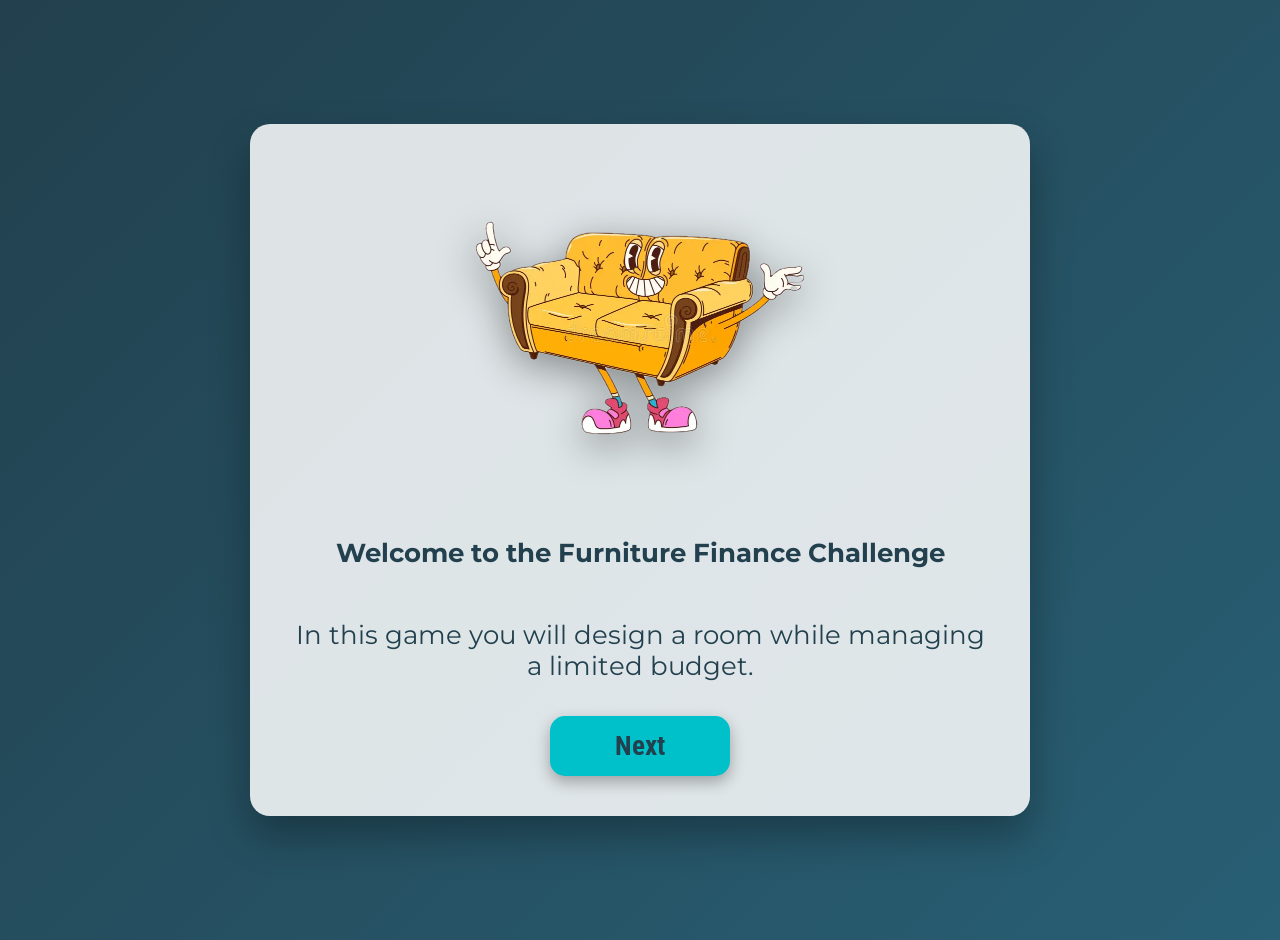
<file: index.html>
<!DOCTYPE html>
<html lang = "en">
    <head>
        <meta charset = "UTF-8">
        <meta name ="viewport" content="width=device-width, initial-scale=1.0">
        <title>Room On A Budget</title>
        <link rel="stylesheet" href="style.css">
    </head>

    <body class = "start-screen">
        <div class = "slides-container">
            <div class = "slide" id = "slide0">
                <img src = "cartoon-couch.png" alt = "person">
                <p class = "title">Welcome to the Furniture Finance Challenge</p> 
                <p>In this game you will design a room while managing a limited budget.</p>
            </div>

            <div class = "slide" id = "slide1">
                <img src = "cartoon-couch.png" alt = "person">
                <p>Your first home as a young adult often includes a mix of secondhand
                    furniture and less expensive new items.</p>

                  <p>As you grow older and your home gets larger, you may upgrade
                     your furniture and add new pieces.</p>
            </div>

            <div class="slide" id="slide2">
            <img src="cartoon-couch.png" alt="person">
           <p>Well-made furniture usually costs more but can last many years.</p>

           <p>Buying preowned furniture can be a good way to get higher quality
                 items at a lower price.</p>

            <p>Less expensive furniture can still be stylish,
            but it may not last as long.</p>
            </div>

            <div class="slide" id="slide3">
                <img src="cartoon-couch.png" alt="person">
              <p>Large furniture purchases are often bought on credit and
               paid off with monthly payments.</p>

                <p>Fun Fact: In 2018, the most searched furniture items in the
                United States were a sectional couch and a TV stand.</p>

                  <p>Now roll the dice to get your budget and start designing!</p>
            </div>


         <div class = "slide-controls" >
            <button id = "prevBtn">Previous</button>
            <button id = "nextBtn">Next</button>
        </div>

    </div>


    <script>
   let currentSlide = 0;
const totalSlides = document.querySelectorAll('.slide').length;
    function showSlide(index) {
      for (let i = 0; i < totalSlides; i++) {
            const slide = document.getElementById(`slide${i}`);
            slide.classList.remove("active");
            slide.style.display = 'none';      }
const activeSlide = document.getElementById(`slide${index}`);
activeSlide.style.display = 'flex';

setTimeout(() => {
  activeSlide.classList.add("active");
}, 10);    document.getElementById('prevBtn').style.display = index === 0 ? 'none' : 'inline-block';

    }

    document.getElementById('nextBtn').onclick = () => {
      currentSlide++;
      if (currentSlide < totalSlides) {
        showSlide(currentSlide);
      } else {
        window.location.href = 'dice.html';
      }

    }

    document.getElementById('prevBtn').onclick = () => {
  if (currentSlide > 0) {
    currentSlide--;
    showSlide(currentSlide);
  }
}


    showSlide(currentSlide);
 
    </script>


    </body>
</html>
</file>
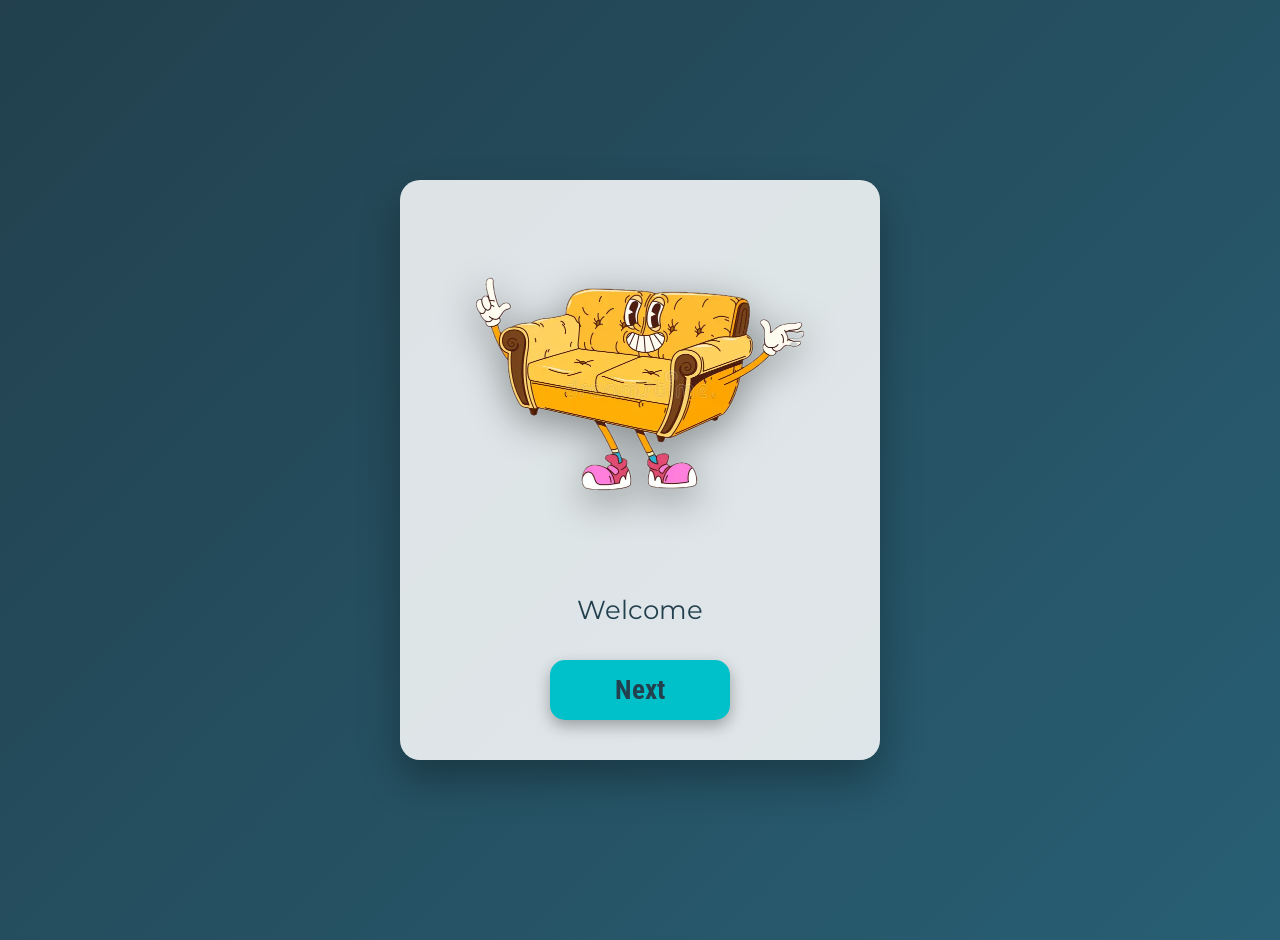
<file: beginning.html>
<!DOCTYPE html>
<html lang = "en">
    <head>
        <meta charset = "UTF-8">
        <meta name ="viewport" content="width=device-width, initial-scale=1.0">
        <title>Room On A Budget</title>
        <link rel="stylesheet" href="style.css">
    </head>

    <body class = "start-screen">
        <div class = "slides-container">
            <div class = "slide" id = "slide0">
                <img src = "cartoon-couch.png" alt = "person">
                <p>Welcome</p>
            </div>

            <div class = "slide" id = "slide1">
                <img src = "cartoon-couch.png" alt = "person">
                <p> Directions 1</p>
            </div>


         <div class = "slide-controls" >
            <button id = "prevBtn">Previous</button>
            <button id = "nextBtn">Next</button>
        </div>

    </div>


    <script>
   let currentSlide = 0;
const totalSlides = document.querySelectorAll('.slide').length;
    function showSlide(index) {
      for (let i = 0; i < totalSlides; i++) {
            const slide = document.getElementById(`slide${i}`);
            slide.classList.remove("active");
            slide.style.display = 'none';      }
const activeSlide = document.getElementById(`slide${index}`);
activeSlide.style.display = 'flex';

setTimeout(() => {
  activeSlide.classList.add("active");
}, 10);    document.getElementById('prevBtn').style.display = index === 0 ? 'none' : 'inline-block';

    }

    document.getElementById('nextBtn').onclick = () => {
      currentSlide++;
      if (currentSlide < totalSlides) {
        showSlide(currentSlide);
      } else {
        window.location.href = 'dice.html';
      }

    }

    document.getElementById('prevBtn').onclick = () => {
  if (currentSlide > 0) {
    currentSlide--;
    showSlide(currentSlide);
  }
}


    showSlide(currentSlide);
 
    </script>


    </body>
</html>
</file>
<file: style.css>
/* =================================================
   GLOBAL
================================================= */
@import url('https://fonts.googleapis.com/css2?family=Montserrat:wght@400;600;700&family=Roboto+Condensed:wght@400;700&display=swap');

body {
  margin: 0;
  font-family: 'Montserrat', sans-serif;
  background: #FFFFFF; /* Primary White */
  color: #22404D; /* Primary Immersive Blue-Black */
}


/* =================================================
   MAIN LAYOUT
================================================= */

.gameLayout {
  height: 100vh;
  display: flex;
  flex-direction: column;
}


/* ================= TOP BAR ================= */

.topBar {
  background: #22404D; /* Primary Immersive Blue-Black */
  color: #FFFFFF; /* Primary White */

  padding: 5px 10px;
  font-size: 14px;
  font-weight: bold;

  display: flex;
  align-items: center;
  justify-content: space-between;
}




/* ================= SPLIT SCREEN ================= */

.mainArea {
  flex: 1;
  display: grid;
  grid-template-columns: 2fr 1fr;
}


/* =================================================
   ROOM AREA
================================================= */

.roomSection {
  display: flex;
  justify-content: center;
  align-items: center;
  background: #f4f6f8;
}


/* ROOM CONTAINER */

#roomCanvas {
  position: relative;

  width: 90%;
  height: 90%;

  max-width: 1600px;   /* larger for big board */
  max-height: 900px;   /* keeps proper aspect ratio */

  margin: auto;

  top: -20px; /* adjust if needed */
}

#roomImage {
  width: 100%;
  height: auto;
  max-height: 100%;
  object-fit: contain;
}


/* =================================================
   FURNITURE ITEMS (DRAGGABLE)
================================================= */

#roomCanvas img:not(#roomImage) {
  position: absolute;
  cursor: grab;
  user-select: none;
}

#roomCanvas img:not(#roomImage):active {
  cursor: grabbing;
}


/* =================================================
   SHOP PANEL
================================================= */

.shopSection {
  background: #FFFFFF; /* Primary White */
  border-left: 3px solid #22404D; /* Primary Immersive Blue-Black */
  padding: 20px;
  overflow-y: auto;
}

.shopSection h2 {
  text-align: center;
  font-family: 'Montserrat', sans-serif;
  color: #22404D; /* Primary Immersive Blue-Black */
}


/* CATEGORY BUTTONS */

.categoryPanel {
  display: grid;
  grid-template-columns: repeat(2, 1fr);
  gap: 10px;
  margin-bottom: 20px;
}

.category {
  padding: 12px;
  border: none;
  background: #00889C; /* Secondary Teal Blue */
  color: #FFFFFF; /* Primary White */
  font-family: 'Roboto Condensed', sans-serif;
  font-size: 16px;
  border-radius: 8px;
  cursor: pointer;
  transition: 0.2s;
}

.category:hover {
  background: #22404D; /* Primary Immersive Blue-Black */
}


/* =================================================
   ITEM OPTIONS
================================================= */


#itemOptions img {
  width: 80px;
  border-radius: 6px;
  cursor: pointer;
  transition: 0.2s;
}

#itemOptions img:hover {
  transform: scale(1.05);
}


/* =================================================
   CONTROL BUTTONS
================================================= */

.controls {
  margin-top: 20px;
  display: flex;
  flex-direction: column;
  gap: 10px;
}

.controls button {
  padding: 12px;
  font-size: 16px;
  border: none;
  background: #00C0CA; /* Secondary Enterprise Aqua */
  color: #22404D; /* Primary Immersive Blue-Black */
  font-family: 'Roboto Condensed', sans-serif;
  font-weight: bold;
  border-radius: 8px;
  cursor: pointer;
}

.controls button:hover {
  background: #00A0AF; /* Secondary Resilient Turquoise */
}

/* ================= ITEM CARDS ================= */

.itemCard {
  width: 160px;
  padding: 10px;
  border: 2px solid #22404D; /* Primary Immersive Blue-Black */
  border-radius: 10px;
  text-align: center;
  background: #FFFFFF; /* Primary White */
  transition: 0.2s;
}

.itemCard:hover {
  transform: scale(1.05);
  border-color: #00C0CA; /* Secondary Enterprise Aqua */
}

.itemCard h3 {
  margin: 5px 0;
  font-size: 14px;
  font-family: 'Montserrat', sans-serif;
  color: #22404D; /* Primary Immersive Blue-Black */
}
.itemCard p {
  color: #22404D; /* Primary Immersive Blue-Black */
  font-family: 'Montserrat', sans-serif;
}

/* ================= TIER VIEWERS ================= */

#itemOptions {
  display: flex;
  flex-wrap: wrap;
  justify-content: flex-start;
  gap: 10px;
}

.tierViewer {
  flex: 1;
  text-align: center;
  border: 2px solid #22404D; /* Primary Immersive Blue-Black */
  border-radius: 10px;
  padding: 10px;
  background: #FFFFFF; /* Primary White */
  color: #22404D; /* Primary Immersive Blue-Black */
}

.tierViewer h3 {
  margin-top: 0;
  font-family: 'Montserrat', sans-serif;
  color: #22404D; /* Primary Immersive Blue-Black */
}

.viewerControls {
  display: flex;
  align-items: center;
  justify-content: space-between;
}

.viewerControls button {
  height: 35px;
  cursor: pointer;
  font-family: 'Roboto Condensed', sans-serif;
}

.itemDisplay img {
  margin: 5px 0;
}

/*Beginning Screens*/
body.start-screen {
  display: flex;
  justify-content: center;
  align-items: center;
  min-height: 100vh;
  padding: 20px;
  background: linear-gradient(135deg, #22404D, #285F74); /* Gradient: Immersive Blue-Black to Boundless Blue */
  font-family: 'Montserrat', sans-serif;
  color: #FFFFFF; /* Primary White */
}

.slides-container {
  display: flex;
  flex-direction: column;
  align-items: center;
  text-align: center;

  max-width: 700px;
  padding: 40px;

  background: rgba(255, 255, 255, 0.85); /* White overlay */
  border-radius: 20px;
  box-shadow: 0 20px 40px rgba(0,0,0,0.3);
}


.slide {
  display: none;
  flex-direction: column;
  align-items: center;
  animation: fadeSlide 0.6s ease;
}

@keyframes fadeSlide {
  from {
    opacity: 0;
    transform: translateY(30px);
  }
  to {
    opacity: 1;
    transform: translateY(0);
  }
}

.slide img {
  width: 400px;
  margin-bottom: 20px;
  filter: drop-shadow(0 10px 20px rgba(0,0,0,0.4));
}

.slide p {
  font-size: 1.6em;
  margin-bottom: 25px;
  color: #22404D; /* Primary Immersive Blue-Black */
}

.slide .tip {
  font-size: 1.2rem;
  margin-top: 10px;
  color: #FFFFFF; /* Primary White */
  text-shadow: 1px 1px 3px #000;
  font-style: italic;
}

.slide-controls {
  margin-top: 10px;
  display: flex;
  justify-content: center;
  gap: 20px;
}

.slide-controls button {
  width: 180px;
  height: 60px;
  font-size: 1.7rem;
  font-family: 'Roboto Condensed', sans-serif;
  border-radius: 15px;
  border: none;
  cursor: pointer;
  background: #00C0CA; /* Secondary Enterprise Aqua */
  color: #22404D; /* Primary Immersive Blue-Black */
  box-shadow: 0 6px 15px rgba(0,0,0,0.3);
  text-align: center;
  font-weight: bold;
}

.slide-controls button:hover {
  transform: scale(1.1);
  background: #00A0AF; /* Secondary Resilient Turquoise */
}

.slide-controls button:active {
  transform: scale(0.95);
}


.furniture {
  position: absolute;
  width: 90px;
  cursor: grab;
  touch-action: none;
}

#drawer {
  margin-top: 8px;
  font-size: 16px;
  padding: 6px 12px;
  border-radius: 8px;
  width: fit-content;
  margin-left: auto;
  margin-right: auto;
}

.locked {
  background: #ddd;
}



#timer {
  margin-top: 6px;
  font-size: 18px;
  font-weight: bold;
  color: #22404D; /* Adjusted to exact Primary Immersive Blue-Black */
}

.Direct {
  color: #00C0CA; /* Secondary Enterprise Aqua */
}

#resetRoom, #backToDice {
  font-size: 1rem;
  font-weight: bold;
  font-family: 'Roboto Condensed', sans-serif;
  padding: 8px 12px;
  border-radius: 10px;
  border: none;
  cursor: pointer;
  background: linear-gradient(45deg, #00889C, #00C0CA); /* Teal Blue to Enterprise Aqua */
  color: white;
  box-shadow: 0 6px 12px rgba(0,0,0,0.3);
  transition: transform 0.2s, box-shadow 0.2s;
}

#resetRoom:hover, #backToDice:hover {
  transform: scale(1.05);
  box-shadow: 0 8px 16px rgba(0,0,0,0.4);
}


.gameInfo {
  display: flex;
  align-items: center;
  gap: 15px;
}

.topButtons {
  display: flex;
  gap: 10px;
}

.title {
  font-size: 5rem;
  font-weight: bold;
  font-family: 'Montserrat', sans-serif;
  color: #22404D; /* Primary Immersive Blue-Black */
  margin-bottom: 20px;
}
</file>
